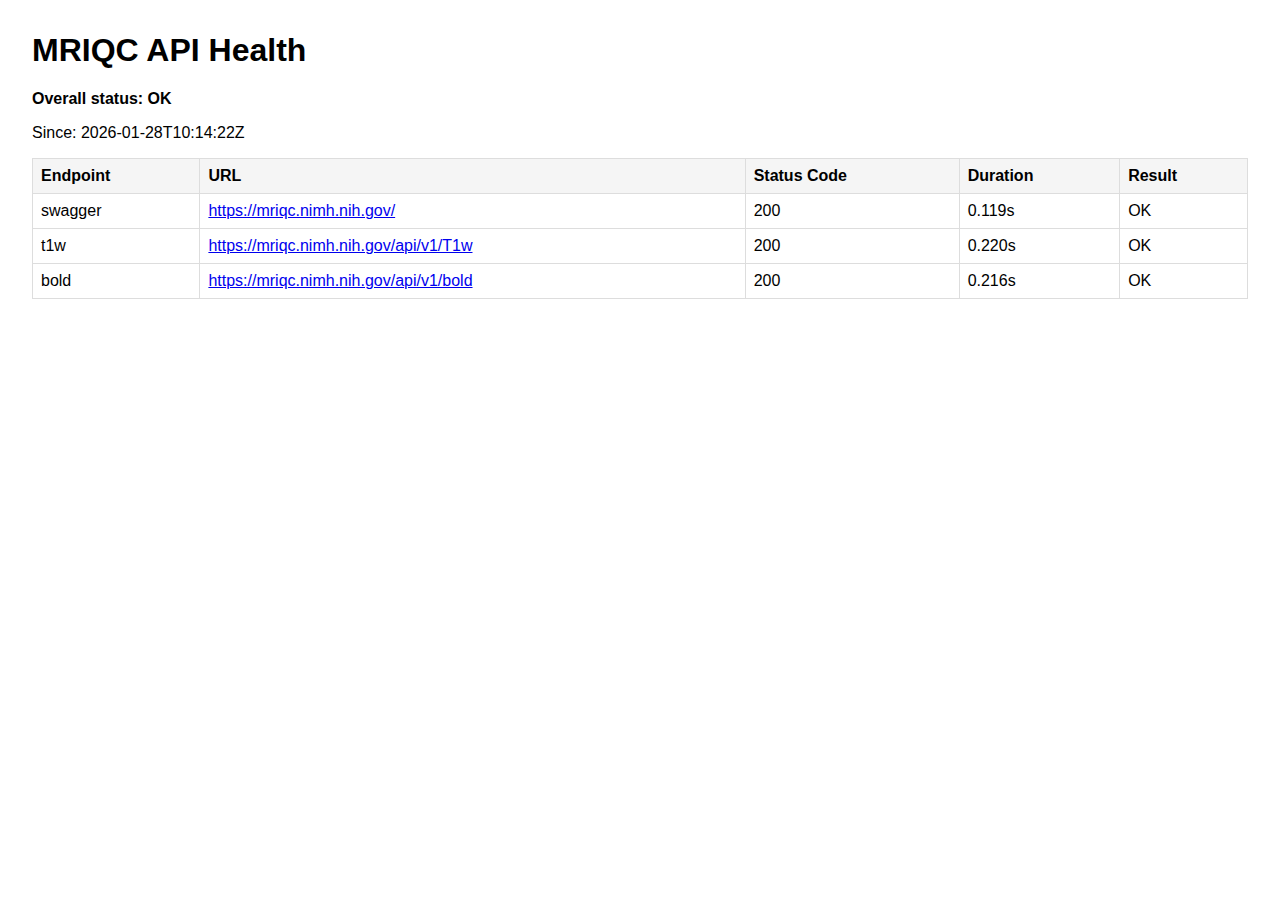
<file: health/index.html>
<!doctype html>
<html lang="en">
  <head>
    <meta charset="utf-8" />
    <meta name="viewport" content="width=device-width, initial-scale=1" />
    <title>MRIQC Healthcheck</title>
    <style>
      body { font-family: sans-serif; margin: 2rem; }
      .status { font-weight: bold; }
      table { border-collapse: collapse; width: 100%; margin-top: 1rem; }
      th, td { border: 1px solid #ddd; padding: 0.5rem; text-align: left; }
      th { background: #f5f5f5; }
    </style>
  </head>
  <body>
    <h1>MRIQC API Health</h1>
    <p class="status">Overall status: OK</p>
    <p>Since: 2026-01-28T10:14:22Z</p>
    <table>
      <thead>
        <tr>
          <th>Endpoint</th>
          <th>URL</th>
          <th>Status Code</th>
          <th>Duration</th>
          <th>Result</th>
        </tr>
      </thead>
      <tbody>
        <tr>
        <td>swagger</td>
        <td><a href="https://mriqc.nimh.nih.gov/">https://mriqc.nimh.nih.gov/</a></td>
        <td>200</td>
        <td>0.119s</td>
        <td>OK</td>
      </tr>
<tr>
        <td>t1w</td>
        <td><a href="https://mriqc.nimh.nih.gov/api/v1/T1w">https://mriqc.nimh.nih.gov/api/v1/T1w</a></td>
        <td>200</td>
        <td>0.220s</td>
        <td>OK</td>
      </tr>
<tr>
        <td>bold</td>
        <td><a href="https://mriqc.nimh.nih.gov/api/v1/bold">https://mriqc.nimh.nih.gov/api/v1/bold</a></td>
        <td>200</td>
        <td>0.216s</td>
        <td>OK</td>
      </tr>
      </tbody>
    </table>
  </body>
</html>
</file>
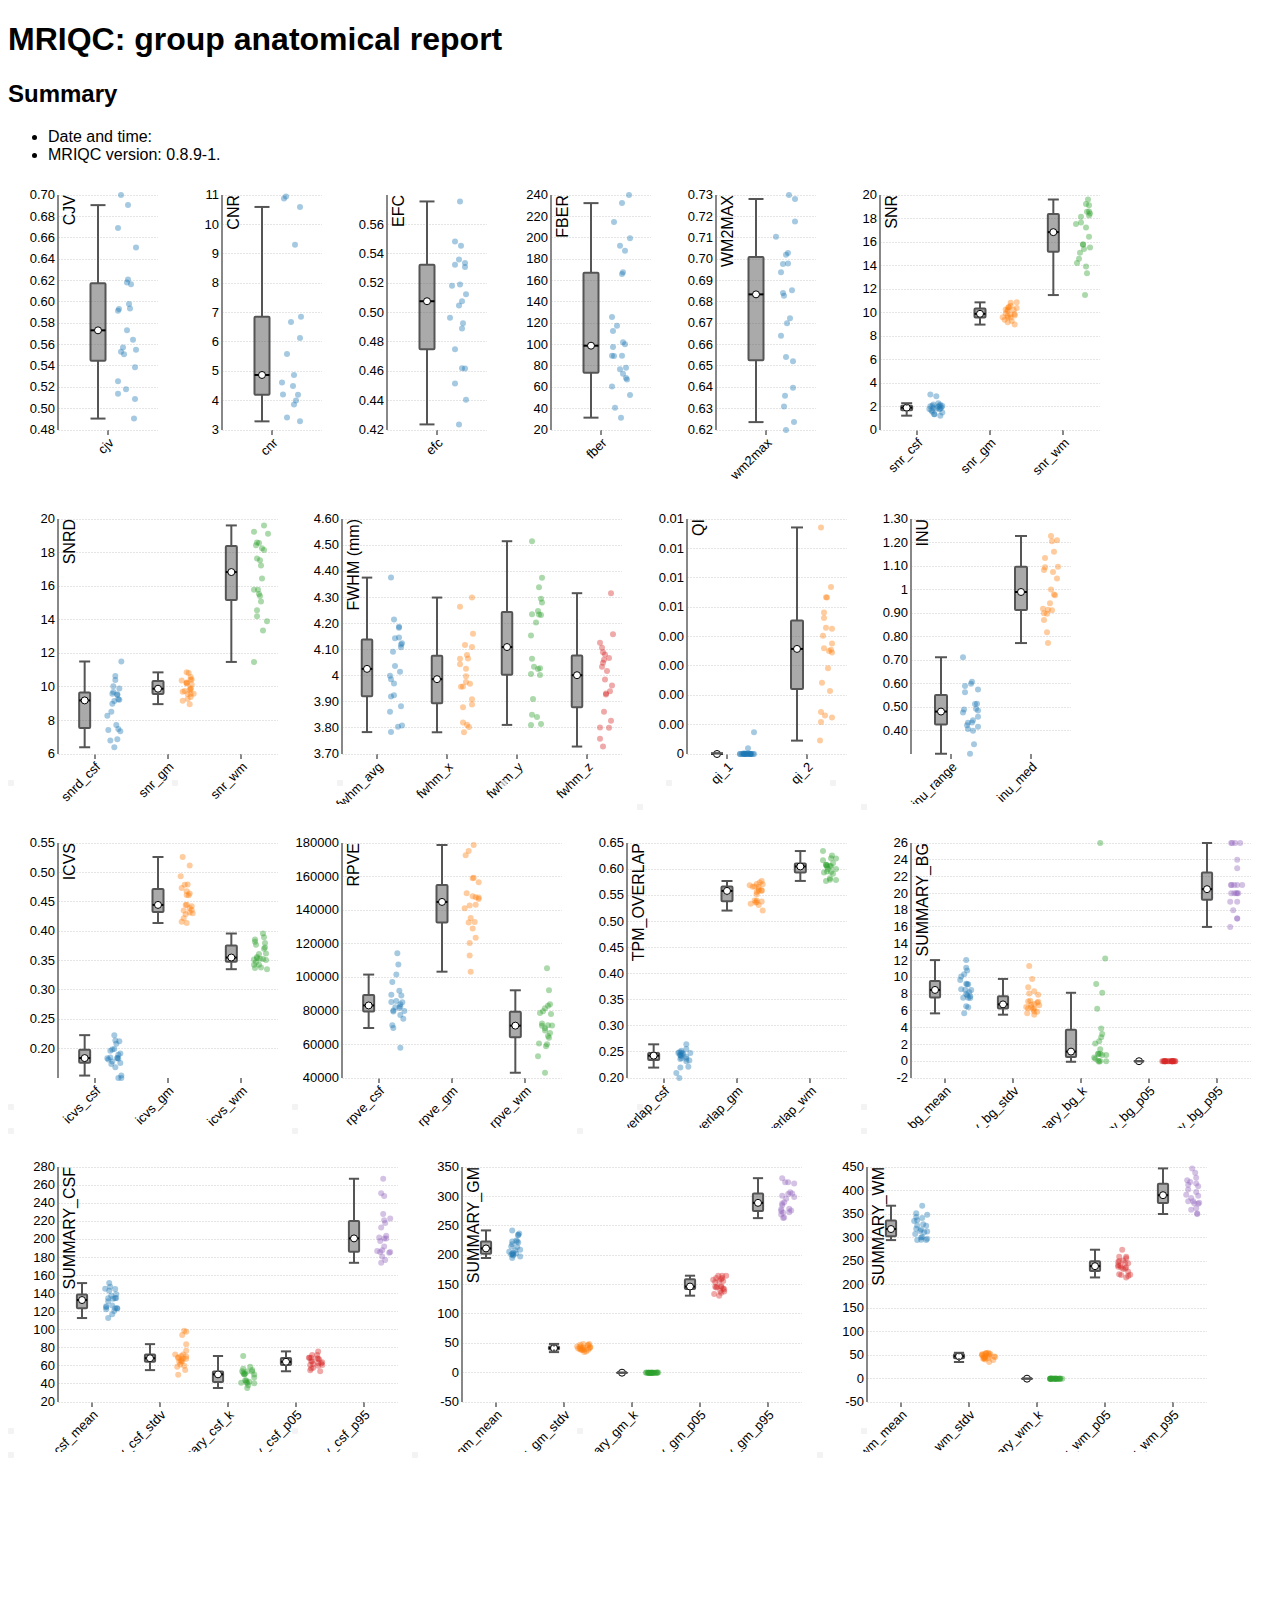
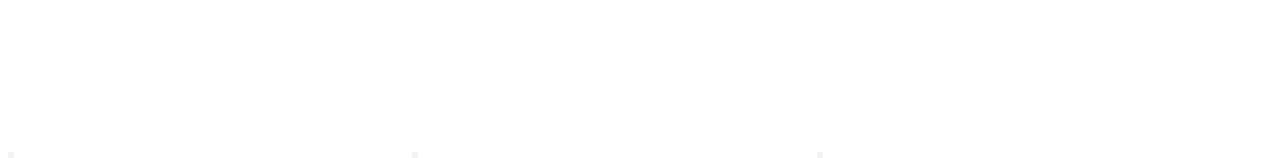
<file: test.html>
<!DOCTYPE html PUBLIC "-//W3C//DTD XHTML 1.0 Transitional//EN" "http://www.w3.org/TR/xhtml1/DTD/xhtml1-transitional.dtd">
<!-- saved from url=(0071)http://web.stanford.edu/group/poldracklab/mriqc/reports/anat_group.html -->
<html xmlns="http://www.w3.org/1999/xhtml" xml:lang="en" lang="en"><head><meta http-equiv="Content-Type" content="text/html; charset=UTF-8">

<title></title>
    <link rel="stylesheet" type="text/css" href="./test_files/boxplots.css">
    <script src="./test_files/d3.min.js" charset="utf-8"></script>
    <title>MRIQC: group anatomical
report</title>
<style id="style-1-cropbar-clipper">/* Copyright 2014 Evernote Corporation. All rights reserved. */
.en-markup-crop-options {
    top: 18px !important;
    left: 50% !important;
    margin-left: -100px !important;
    width: 200px !important;
    border: 2px rgba(255,255,255,.38) solid !important;
    border-radius: 4px !important;
}

.en-markup-crop-options div div:first-of-type {
    margin-left: 0px !important;
}

var date: today.getFullYear()+'-'+(today.getMonth()+1)+'-'+today.getDate();

</style></head>
<body>
    <h1>MRIQC: group anatomical
report</h1>
<h2>Summary</h2>
<ul class="simple">
<li>Date and time: </li>
<li>MRIQC version: 0.8.9-1.</li>    
</ul>

<script src="./test_files/boxplots.js" charset="utf-8"></script>

<div class="chart-wrapper" id="chart-group0" style="width: 130px; display: inline-block;"><div class="inner-wrapper" style="padding-bottom: 187.5%;"><div class="outer-box"><div class="inner-box"></div></div></div></div>
<pre class="csvdata" id="data-csv0" style="display: none">iqm,value,label,units
cjv,0.518071711063,sub-50002,
cjv,0.690521657467,sub-50003,
cjv,0.508978903294,sub-50004,
cjv,0.598016321659,sub-50005,
cjv,0.49069583416,sub-50006,
cjv,0.616477906704,sub-50007,
cjv,0.538715958595,sub-50008,
cjv,0.591680526733,sub-50009,
cjv,0.555227339268,sub-50010,
cjv,0.57330518961,sub-50011,
cjv,0.553160250187,sub-50012,
cjv,0.551017582417,sub-50013,
cjv,0.593697428703,sub-50014,
cjv,0.650752604008,sub-50015,
cjv,0.557290017605,sub-50016,
cjv,0.73568302393,sub-50017,
cjv,0.620977401733,sub-50019,
cjv,0.669113337994,sub-50020,
cjv,0.564501583576,sub-50022,
cjv,0.513966083527,sub-50023,
cjv,0.525633573532,sub-50024,
cjv,0.593336880207,sub-50025,
cjv,0.618123292923,sub-50026,
</pre>

<div class="chart-wrapper" id="chart-group1" style="width: 160px; display: inline-block;"><div class="inner-wrapper" style="padding-bottom: 187.5%;"><div class="outer-box"><div class="inner-box"></div></div></div></div>
<pre class="csvdata" id="data-csv1" style="display: none">iqm,value,label,units
cnr,4.61298179626,sub-50002,
cnr,4.00376319885,sub-50003,
cnr,6.67576265335,sub-50004,
cnr,5.58495426178,sub-50005,
cnr,10.8840923309,sub-50006,
cnr,4.20312738419,sub-50007,
cnr,6.13248157501,sub-50008,
cnr,4.20626878738,sub-50009,
cnr,10.948633194,sub-50010,
cnr,3.86730408669,sub-50011,
cnr,10.5931587219,sub-50012,
cnr,9.30215740204,sub-50013,
cnr,6.85334348679,sub-50014,
cnr,4.87337398529,sub-50015,
cnr,4.50208425522,sub-50016,
cnr,3.29443860054,sub-50017,
cnr,3.4237010479,sub-50019,
</pre>

<div class="chart-wrapper" id="chart-group2" style="width: 160px; display: inline-block;"><div class="inner-wrapper" style="padding-bottom: 187.5%;"><div class="outer-box"><div class="inner-box"></div></div></div></div>
<pre class="csvdata" id="data-csv2" style="display: none">iqm,value,label,units
efc,0.533637663199,sub-50002,
efc,0.518231566411,sub-50003,
efc,0.496399254188,sub-50004,
efc,0.489108684059,sub-50005,
efc,0.440642576363,sub-50006,
efc,0.536165405548,sub-50007,
efc,0.492726984564,sub-50008,
efc,0.532448644999,sub-50009,
efc,0.423802089328,sub-50010,
efc,0.545368873249,sub-50011,
efc,0.461936187658,sub-50012,
efc,0.451668721963,sub-50013,
efc,0.461964197843,sub-50014,
efc,0.504784308143,sub-50015,
efc,0.530975528549,sub-50016,
efc,0.548323205055,sub-50017,
efc,0.575615487436,sub-50019,
efc,0.512413511504,sub-50020,
efc,0.519098573584,sub-50022,
efc,0.475024724582,sub-50023,
efc,0.507675334102,sub-50024,
</pre>

<div class="chart-wrapper" id="chart-group3" style="width: 160px; display: inline-block;"><div class="inner-wrapper" style="padding-bottom: 187.5%;"><div class="outer-box"><div class="inner-box"></div></div></div></div>
<pre class="csvdata" id="data-csv3" style="display: none">iqm,value,label,units
fber,67.1820602417,sub-50002,
fber,76.7580032349,sub-50003,
fber,52.774471283,sub-50004,
fber,97.6458435059,sub-50005,
fber,214.74067688,sub-50006,
fber,68.5891571045,sub-50007,
fber,89.5334320068,sub-50008,
fber,89.5593261719,sub-50009,
fber,232.399917603,sub-50010,
fber,89.1741256714,sub-50011,
fber,187.8203125,sub-50012,
fber,199.521850586,sub-50013,
fber,112.796569824,sub-50014,
fber,102.063087463,sub-50015,
fber,72.6223373413,sub-50016,
fber,60.7482566833,sub-50017,
fber,31.5597038269,sub-50019,
fber,117.494506836,sub-50020,
fber,78.1918869019,sub-50022,
fber,125.827438354,sub-50023,
fber,40.7922973633,sub-50024,
fber,192.397567749,sub-50025,
fber,100.215423584,sub-50026,
fber,325.222229004,sub-50027,
fber,167.606735229,sub-50028,
fber,166.145111084,sub-50029,
</pre>

<div class="chart-wrapper" id="chart-group4" style="width: 160px; display: inline-block;"><div class="inner-wrapper" style="padding-bottom: 187.5%;"><div class="outer-box"><div class="inner-box"></div></div></div></div>
<pre class="csvdata" id="data-csv4" style="display: none">iqm,value,label,units
wm2max,0.684095860566,sub-50002,
wm2max,0.697727272727,sub-50003,
wm2max,0.710467706013,sub-50004,
wm2max,0.693790149893,sub-50005,
wm2max,0.702839926049,sub-50006,
wm2max,0.635983263598,sub-50007,
wm2max,0.682875264271,sub-50008,
wm2max,0.631027253669,sub-50009,
wm2max,0.728132387707,sub-50010,
wm2max,0.553488372093,sub-50011,
wm2max,0.623693379791,sub-50012,
wm2max,0.669921875,sub-50013,
wm2max,0.717573221757,sub-50014,
wm2max,0.639742552086,sub-50015,
wm2max,0.652173913043,sub-50016,
wm2max,0.672340425532,sub-50017,
wm2max,0.654223968566,sub-50019,
wm2max,0.664122137405,sub-50020,
wm2max,0.685454545455,sub-50022,
wm2max,0.702,sub-50023,
wm2max,0.697916666667,sub-50024,
wm2max,0.794270833333,sub-50025,
</pre>

<div class="chart-wrapper" id="chart-group5" style="width: 280px; display: inline-block;"><div class="inner-wrapper" style="padding-bottom: 107.143%;"><div class="outer-box"><div class="inner-box"></div></div></div></div>
<pre class="csvdata" id="data-csv5" style="display: none">iqm,value,label,units
snr_csf,2.17547809725,sub-50002,
snr_csf,1.96896335098,sub-50003,
snr_csf,1.87703702202,sub-50004,
snr_csf,1.83837928694,sub-50005,
snr_csf,1.22062571339,sub-50006,
snr_csf,2.03719861541,sub-50007,
snr_csf,2.28062208717,sub-50008,
snr_csf,1.49030639692,sub-50009,
snr_csf,1.55740012076,sub-50010,
snr_csf,1.34376726024,sub-50011,
snr_csf,2.04574043834,sub-50012,
snr_csf,1.33298455521,sub-50013,
snr_csf,2.14561684409,sub-50014,
snr_csf,2.07195730321,sub-50015,
snr_csf,2.01387097309,sub-50016,
snr_csf,1.76184341879,sub-50017,
snr_csf,3.02810653597,sub-50019,
snr_csf,2.87481104327,sub-50020,
snr_csf,1.82158250443,sub-50022,
snr_csf,1.66557504194,sub-50023,
snr_csf,1.92370264849,sub-50024,
snr_csf,1.79056586204,sub-50025,
snr_gm,10.1358211367,sub-50002,
snr_gm,10.5842368879,sub-50003,
snr_gm,9.1704701857,sub-50004,
snr_gm,10.820702473,sub-50005,
snr_gm,9.9130006699,sub-50006,
snr_gm,9.56995139304,sub-50007,
snr_gm,9.27712740047,sub-50008,
snr_gm,9.59494837146,sub-50009,
snr_gm,8.9709959475,sub-50010,
snr_gm,10.2652200822,sub-50011,
snr_gm,9.57436716197,sub-50012,
snr_gm,10.3740179803,sub-50013,
snr_gm,10.8633694473,sub-50014,
snr_gm,10.4438710473,sub-50015,
snr_gm,10.2032028138,sub-50016,
snr_gm,9.86561891412,sub-50017,
snr_gm,9.82631768973,sub-50019,
snr_gm,10.4369232691,sub-50020,
snr_gm,10.2236665801,sub-50022,
snr_gm,9.7500881921,sub-50023,
snr_gm,9.38830334868,sub-50024,
snr_gm,9.71113718953,sub-50025,
snr_wm,17.5358995832,sub-50002,
snr_wm,13.9120729352,sub-50003,
snr_wm,18.6033684657,sub-50004,
snr_wm,15.0887351004,sub-50005,
snr_wm,17.2245595398,sub-50006,
snr_wm,14.5691318573,sub-50007,
snr_wm,19.616916742,sub-50008,
snr_wm,17.6517647526,sub-50009,
snr_wm,19.1270552532,sub-50010,
snr_wm,15.786185594,sub-50011,
snr_wm,19.2408355418,sub-50012,
snr_wm,15.4058067333,sub-50013,
snr_wm,15.7921258732,sub-50014,
snr_wm,13.3502445921,sub-50015,
snr_wm,18.2537398359,sub-50016,
snr_wm,11.4846132866,sub-50017,
snr_wm,16.4531513633,sub-50019,
snr_wm,14.2031714137,sub-50020,
snr_wm,15.530302102,sub-50022,
snr_wm,18.154013635,sub-50023,
snr_wm,18.5751005366,sub-50024,
snr_wm,18.4341962744,sub-50025,
</pre>

<div class="chart-wrapper" id="chart-group6" style="width: 280px; display: inline-block;"><div class="inner-wrapper" style="padding-bottom: 107.143%;"><div class="outer-box"><div class="inner-box"></div></div></div></div>
<pre class="csvdata" id="data-csv6" style="display: none">iqm,value,label,units
snrd_csf,9.56042964036,sub-50002,
snrd_csf,8.98664889947,sub-50003,
snrd_csf,10.6397918126,sub-50004,
snrd_csf,9.90359127406,sub-50005,
snrd_csf,11.5110418609,sub-50006,
snrd_csf,9.23045322296,sub-50007,
snrd_csf,9.26062030576,sub-50008,
snrd_csf,7.730651009,sub-50009,
snrd_csf,9.51284390254,sub-50010,
snrd_csf,6.80800010817,sub-50011,
snrd_csf,7.42543580133,sub-50012,
snrd_csf,8.51424244411,sub-50013,
snrd_csf,7.48909769006,sub-50014,
snrd_csf,6.40080756189,sub-50015,
snrd_csf,10.4117613741,sub-50016,
snrd_csf,6.87246244389,sub-50017,
snrd_csf,8.28486792972,sub-50019,
snrd_csf,7.35469857287,sub-50020,
snrd_csf,9.69960410636,sub-50022,
snrd_csf,10.0327690192,sub-50023,
snrd_csf,9.58526146986,sub-50024,
snrd_csf,9.15416374375,sub-50025,
snr_gm,10.1358211367,sub-50002,
snr_gm,10.5842368879,sub-50003,
snr_gm,9.1704701857,sub-50004,
snr_gm,10.820702473,sub-50005,
snr_gm,9.9130006699,sub-50006,
snr_gm,9.56995139304,sub-50007,
snr_gm,9.27712740047,sub-50008,
snr_gm,9.59494837146,sub-50009,
snr_gm,8.9709959475,sub-50010,
snr_gm,10.2652200822,sub-50011,
snr_gm,9.57436716197,sub-50012,
snr_gm,10.3740179803,sub-50013,
snr_gm,10.8633694473,sub-50014,
snr_gm,10.4438710473,sub-50015,
snr_gm,10.2032028138,sub-50016,
snr_gm,9.86561891412,sub-50017,
snr_gm,9.82631768973,sub-50019,
snr_gm,10.4369232691,sub-50020,
snr_gm,10.2236665801,sub-50022,
snr_gm,9.7500881921,sub-50023,
snr_gm,9.38830334868,sub-50024,
snr_gm,9.71113718953,sub-50025,
snr_wm,17.5358995832,sub-50002,
snr_wm,13.9120729352,sub-50003,
snr_wm,18.6033684657,sub-50004,
snr_wm,15.0887351004,sub-50005,
snr_wm,17.2245595398,sub-50006,
snr_wm,14.5691318573,sub-50007,
snr_wm,19.616916742,sub-50008,
snr_wm,17.6517647526,sub-50009,
snr_wm,19.1270552532,sub-50010,
snr_wm,15.786185594,sub-50011,
snr_wm,19.2408355418,sub-50012,
snr_wm,15.4058067333,sub-50013,
snr_wm,15.7921258732,sub-50014,
snr_wm,13.3502445921,sub-50015,
snr_wm,18.2537398359,sub-50016,
snr_wm,11.4846132866,sub-50017,
snr_wm,16.4531513633,sub-50019,
snr_wm,14.2031714137,sub-50020,
snr_wm,15.530302102,sub-50022,
snr_wm,18.154013635,sub-50023,
snr_wm,18.5751005366,sub-50024,
snr_wm,18.4341962744,sub-50025,
</pre>
<div class="chart-wrapper" id="chart-group7" style="width: 340px; display: inline-block;"><div class="inner-wrapper" style="padding-bottom: 88.2353%;"><div class="outer-box"><div class="inner-box"></div></div></div></div>
<pre class="csvdata" id="data-csv7" style="display: none">iqm,value,label,units
fwhm_avg,4.14654,sub-50002,mm
fwhm_avg,4.18693,sub-50003,mm
fwhm_avg,4.21527,sub-50004,mm
fwhm_avg,3.78392,sub-50005,mm
fwhm_avg,4.00015,sub-50006,mm
fwhm_avg,4.12437,sub-50007,mm
fwhm_avg,4.10877,sub-50008,mm
fwhm_avg,3.8826,sub-50009,mm
fwhm_avg,3.97043,sub-50010,mm
fwhm_avg,3.80412,sub-50011,mm
fwhm_avg,4.09118,sub-50012,mm
fwhm_avg,3.80874,sub-50013,mm
fwhm_avg,3.86198,sub-50014,mm
fwhm_avg,3.92456,sub-50015,mm
fwhm_avg,4.1434,sub-50016,mm
fwhm_avg,4.0148,sub-50017,mm
fwhm_avg,4.18384,sub-50019,mm
fwhm_avg,3.92047,sub-50020,mm
fwhm_avg,4.11926,sub-50022,mm
fwhm_avg,3.98631,sub-50023,mm
fwhm_avg,4.03722,sub-50024,mm
fwhm_avg,4.37556,sub-50025,mm
fwhm_x,4.16075,sub-50002,mm
fwhm_x,4.06582,sub-50003,mm
fwhm_x,4.2641,sub-50004,mm
fwhm_x,3.81243,sub-50005,mm
fwhm_x,4.02643,sub-50006,mm
fwhm_x,4.07928,sub-50007,mm
fwhm_x,4.04406,sub-50008,mm
fwhm_x,3.82091,sub-50009,mm
fwhm_x,3.95872,sub-50010,mm
fwhm_x,3.8036,sub-50011,mm
fwhm_x,3.9755,sub-50012,mm
fwhm_x,3.78323,sub-50013,mm
fwhm_x,3.90971,sub-50014,mm
fwhm_x,3.87864,sub-50015,mm
fwhm_x,4.11749,sub-50016,mm
fwhm_x,3.8893,sub-50017,mm
fwhm_x,4.10997,sub-50019,mm
fwhm_x,3.9577,sub-50020,mm
fwhm_x,4.06487,sub-50022,mm
fwhm_x,3.96857,sub-50023,mm
fwhm_x,3.99767,sub-50024,mm
fwhm_x,4.29917,sub-50025,mm
fwhm_y,4.24736,sub-50002,mm
fwhm_y,4.37521,sub-50003,mm
fwhm_y,4.29479,sub-50004,mm
fwhm_y,3.8114,sub-50005,mm
fwhm_y,4.03461,sub-50006,mm
fwhm_y,4.28034,sub-50007,mm
fwhm_y,4.20331,sub-50008,mm
fwhm_y,4.00272,sub-50009,mm
fwhm_y,4.02528,sub-50010,mm
fwhm_y,3.85074,sub-50011,mm
fwhm_y,4.23447,sub-50012,mm
fwhm_y,3.84214,sub-50013,mm
fwhm_y,3.81461,sub-50014,mm
fwhm_y,3.91033,sub-50015,mm
fwhm_y,4.15406,sub-50016,mm
fwhm_y,4.23198,sub-50017,mm
fwhm_y,4.3388,sub-50019,mm
fwhm_y,4.00653,sub-50020,mm
fwhm_y,4.23477,sub-50022,mm
fwhm_y,4.028,sub-50023,mm
fwhm_y,4.06522,sub-50024,mm
fwhm_y,4.51492,sub-50025,mm
fwhm_z,4.03427,sub-50002,mm
fwhm_z,4.12611,sub-50003,mm
fwhm_z,4.08984,sub-50004,mm
fwhm_z,3.72854,sub-50005,mm
fwhm_z,3.9401,sub-50006,mm
fwhm_z,4.018,sub-50007,mm
fwhm_z,4.08063,sub-50008,mm
fwhm_z,3.82689,sub-50009,mm
fwhm_z,3.92792,sub-50010,mm
fwhm_z,3.75859,sub-50011,mm
fwhm_z,4.06775,sub-50012,mm
fwhm_z,3.80108,sub-50013,mm
fwhm_z,3.86221,sub-50014,mm
fwhm_z,3.98549,sub-50015,mm
fwhm_z,4.15879,sub-50016,mm
fwhm_z,3.93167,sub-50017,mm
fwhm_z,4.10692,sub-50019,mm
fwhm_z,3.80017,sub-50020,mm
fwhm_z,4.06052,sub-50022,mm
fwhm_z,3.9627,sub-50023,mm
fwhm_z,4.04909,sub-50024,mm
fwhm_z,4.31586,sub-50025,mm
</pre>

<div class="chart-wrapper" id="chart-group8" style="width: 220px; display: inline-block;"><div class="inner-wrapper" style="padding-bottom: 136.364%;"><div class="outer-box"><div class="inner-box"></div></div></div><div class="tooltip"></div></div>
<pre class="csvdata" id="data-csv8" style="display: none">iqm,value,label,units
qi_1,0.0,sub-50002,
qi_1,0.0,sub-50003,
qi_1,0.0,sub-50004,
qi_1,0.0,sub-50005,
qi_1,0.0,sub-50006,
qi_1,2.1785179838e-05,sub-50007,
qi_1,0.0,sub-50008,
qi_1,0.0,sub-50009,
qi_1,0.0,sub-50010,
qi_1,0.0,sub-50011,
qi_1,0.0,sub-50012,
qi_1,0.0,sub-50013,
qi_1,0.0,sub-50014,
qi_1,0.0,sub-50015,
qi_1,0.0,sub-50016,
qi_1,0.0,sub-50017,
qi_1,0.000736375860338,sub-50019,
qi_1,0.000197572282158,sub-50020,
qi_1,2.4586278421e-05,sub-50022,
qi_1,0.0,sub-50023,
qi_1,0.0,sub-50024,
qi_1,0.0,sub-50025,
qi_2,0.00350259682435,sub-50002,
qi_2,0.00532695120023,sub-50003,
qi_2,0.00568289016907,sub-50004,
qi_2,0.000455372404909,sub-50005,
qi_2,0.00771222401658,sub-50006,
qi_2,0.00402166425543,sub-50007,
qi_2,0.0013090989017,sub-50008,
qi_2,0.00345140817958,sub-50009,
qi_2,0.00242659675076,sub-50010,
qi_2,0.00426489585709,sub-50011,
qi_2,0.0037598239469,sub-50012,
qi_2,0.00429782164492,sub-50013,
qi_2,0.00124252213262,sub-50014,
qi_2,0.00355202828321,sub-50015,
qi_2,0.00462600636021,sub-50016,
qi_2,0.00360298512472,sub-50017,
qi_2,0.00214356057383,sub-50019,
qi_2,0.00291811640659,sub-50020,
qi_2,0.00108607736319,sub-50022,
qi_2,0.00533511987297,sub-50023,
qi_2,0.00481748987073,sub-50024,
qi_2,0.00142791345108,sub-50025,
</pre>
<div class="chart-wrapper" id="chart-group9" style="width: 220px; display: inline-block;"><div class="inner-wrapper" style="padding-bottom: 136.364%;"><div class="outer-box"><div class="inner-box"></div></div></div><div class="tooltip"></div></div>
<pre class="csvdata" id="data-csv9" style="display: none">iqm,value,label,units
inu_range,0.48486751318,sub-50002,
inu_range,0.589745908976,sub-50003,
inu_range,0.40642209053,sub-50004,
inu_range,0.488990688324,sub-50005,
inu_range,0.422689077258,sub-50006,
inu_range,0.563267233968,sub-50007,
inu_range,0.398784154654,sub-50008,
inu_range,0.433912226558,sub-50009,
inu_range,0.301079195738,sub-50010,
inu_range,0.574712157249,sub-50011,
inu_range,0.458690655231,sub-50012,
inu_range,0.512326869369,sub-50013,
inu_range,0.476328516006,sub-50014,
inu_range,0.598478710651,sub-50015,
inu_range,0.443326613307,sub-50016,
inu_range,0.711689910293,sub-50017,
inu_range,0.51426962316,sub-50019,
inu_range,0.607532575727,sub-50020,
inu_range,0.49232429266,sub-50022,
inu_range,0.416331231594,sub-50023,
inu_range,0.432465544343,sub-50024,
inu_range,0.341467797756,sub-50025,
inu_med,1.00004136562,sub-50002,
inu_med,1.07454586029,sub-50003,
inu_med,0.896745085716,sub-50004,
inu_med,1.09512174129,sub-50005,
inu_med,0.818043589592,sub-50006,
inu_med,1.0471830368,sub-50007,
inu_med,0.911955654621,sub-50008,
inu_med,1.08265197277,sub-50009,
inu_med,0.914322316647,sub-50010,
inu_med,1.133690238,sub-50011,
inu_med,0.91791665554,sub-50012,
inu_med,1.09711050987,sub-50013,
inu_med,0.941187262535,sub-50014,
inu_med,1.20505285263,sub-50015,
inu_med,0.898705244064,sub-50016,
inu_med,1.22778844833,sub-50017,
inu_med,1.20923650265,sub-50019,
inu_med,1.16088008881,sub-50020,
inu_med,0.978685319424,sub-50022,
inu_med,0.869834005833,sub-50023,
inu_med,0.97535687685,sub-50024,
inu_med,0.772079467773,sub-50025,
</pre>
<div class="chart-wrapper" id="chart-group10" style="width: 280px; display: inline-block;"><div class="inner-wrapper" style="padding-bottom: 107.143%;"><div class="outer-box"><div class="inner-box"></div></div></div><div class="tooltip"></div></div>
<pre class="csvdata" id="data-csv10" style="display: none">iqm,value,label,units
icvs_csf,0.183876048131,sub-50002,
icvs_csf,0.168196408372,sub-50003,
icvs_csf,0.184723524966,sub-50004,
icvs_csf,0.182929051221,sub-50005,
icvs_csf,0.138663945658,sub-50006,
icvs_csf,0.178030477587,sub-50007,
icvs_csf,0.208097703936,sub-50008,
icvs_csf,0.183944735622,sub-50009,
icvs_csf,0.199418831395,sub-50010,
icvs_csf,0.196198540405,sub-50011,
icvs_csf,0.191781695916,sub-50012,
icvs_csf,0.141265855483,sub-50013,
icvs_csf,0.183424874255,sub-50014,
icvs_csf,0.181333255116,sub-50015,
icvs_csf,0.198510405072,sub-50016,
icvs_csf,0.175348197313,sub-50017,
icvs_csf,0.213981849159,sub-50019,
icvs_csf,0.18938761947,sub-50020,
icvs_csf,0.173701853208,sub-50022,
icvs_csf,0.154138754304,sub-50023,
icvs_csf,0.212555598421,sub-50024,
icvs_csf,0.222928161353,sub-50025,
icvs_gm,0.464230534889,sub-50002,
icvs_gm,0.435861849363,sub-50003,
icvs_gm,0.461309389706,sub-50004,
icvs_gm,0.478911579536,sub-50005,
icvs_gm,0.526138077455,sub-50006,
icvs_gm,0.442302484788,sub-50007,
icvs_gm,0.421907832443,sub-50008,
icvs_gm,0.430315206778,sub-50009,
icvs_gm,0.444490968426,sub-50010,
icvs_gm,0.460964463054,sub-50011,
icvs_gm,0.431533650075,sub-50012,
icvs_gm,0.511613875364,sub-50013,
icvs_gm,0.479348332777,sub-50014,
icvs_gm,0.467712215568,sub-50015,
icvs_gm,0.439400212361,sub-50016,
icvs_gm,0.43519266845,sub-50017,
icvs_gm,0.413780145389,sub-50019,
icvs_gm,0.428557442172,sub-50020,
icvs_gm,0.473284373269,sub-50022,
icvs_gm,0.493230106049,sub-50023,
icvs_gm,0.444730839607,sub-50024,
icvs_gm,0.416056223461,sub-50025,
icvs_wm,0.35189341698,sub-50002,
icvs_wm,0.395941742265,sub-50003,
icvs_wm,0.353967085328,sub-50004,
icvs_wm,0.338159369243,sub-50005,
icvs_wm,0.335197976887,sub-50006,
icvs_wm,0.379667037625,sub-50007,
icvs_wm,0.369994463621,sub-50008,
icvs_wm,0.385740057601,sub-50009,
icvs_wm,0.35609020018,sub-50010,
icvs_wm,0.342836996541,sub-50011,
icvs_wm,0.37668465401,sub-50012,
icvs_wm,0.347120269153,sub-50013,
icvs_wm,0.337226792968,sub-50014,
icvs_wm,0.350954529317,sub-50015,
icvs_wm,0.362089382567,sub-50016,
icvs_wm,0.389459134237,sub-50017,
icvs_wm,0.372238005453,sub-50019,
icvs_wm,0.382054938358,sub-50020,
icvs_wm,0.353013773523,sub-50022,
icvs_wm,0.352631139647,sub-50023,
icvs_wm,0.342713561972,sub-50024,
icvs_wm,0.361015615186,sub-50025,
</pre>
<div class="chart-wrapper" id="chart-group11" style="width: 280px; display: inline-block;"><div class="inner-wrapper" style="padding-bottom: 107.143%;"><div class="outer-box"><div class="inner-box"></div></div></div><div class="tooltip"></div></div>
<pre class="csvdata" id="data-csv11" style="display: none">iqm,value,label,units
rpve_csf,91932.1328125,sub-50002,
rpve_csf,83887.59375,sub-50003,
rpve_csf,82561.625,sub-50004,
rpve_csf,82094.84375,sub-50005,
rpve_csf,75234.6328125,sub-50006,
rpve_csf,107631.820312,sub-50007,
rpve_csf,81634.609375,sub-50008,
rpve_csf,80152.59375,sub-50009,
rpve_csf,58064.4960938,sub-50010,
rpve_csf,101614.65625,sub-50011,
rpve_csf,79846.2734375,sub-50012,
rpve_csf,69775.171875,sub-50013,
rpve_csf,85262.71875,sub-50014,
rpve_csf,79637.265625,sub-50015,
rpve_csf,114304.625,sub-50016,
rpve_csf,89093.75,sub-50017,
rpve_csf,97257.5078125,sub-50019,
rpve_csf,85097.9921875,sub-50020,
rpve_csf,89555.5390625,sub-50022,
rpve_csf,77539.71875,sub-50023,
rpve_csf,85936.8359375,sub-50024,
rpve_csf,71426.7734375,sub-50025,
rpve_gm,159283.53125,sub-50002,
rpve_gm,142714.890625,sub-50003,
rpve_gm,159065.140625,sub-50004,
rpve_gm,129049.085938,sub-50005,
rpve_gm,120450.976562,sub-50006,
rpve_gm,175198.671875,sub-50007,
rpve_gm,143219.125,sub-50008,
rpve_gm,146568.546875,sub-50009,
rpve_gm,103340.320312,sub-50010,
rpve_gm,156664.296875,sub-50011,
rpve_gm,147485.734375,sub-50012,
rpve_gm,112980.976562,sub-50013,
rpve_gm,132582.5625,sub-50014,
rpve_gm,135275.4375,sub-50015,
rpve_gm,178800.96875,sub-50016,
rpve_gm,150125.0625,sub-50017,
rpve_gm,172757.953125,sub-50019,
rpve_gm,141116.1875,sub-50020,
rpve_gm,148213.796875,sub-50022,
rpve_gm,132962.5625,sub-50023,
rpve_gm,147685.015625,sub-50024,
rpve_gm,123489.851562,sub-50025,
rpve_wm,66811.6953125,sub-50002,
rpve_wm,83975.53125,sub-50003,
rpve_wm,64006.5859375,sub-50004,
rpve_wm,71119.5546875,sub-50005,
rpve_wm,68230.6171875,sub-50006,
rpve_wm,92252.3515625,sub-50007,
rpve_wm,60626.125,sub-50008,
rpve_wm,71264.9765625,sub-50009,
rpve_wm,43132.71875,sub-50010,
rpve_wm,78685.109375,sub-50011,
rpve_wm,58910.9726562,sub-50012,
rpve_wm,69702.59375,sub-50013,
rpve_wm,71389.734375,sub-50014,
rpve_wm,81500.296875,sub-50015,
rpve_wm,78131.0546875,sub-50016,
rpve_wm,105362.226562,sub-50017,
rpve_wm,82996.09375,sub-50019,
rpve_wm,79752.4609375,sub-50020,
rpve_wm,72460.578125,sub-50022,
rpve_wm,65061.84375,sub-50023,
rpve_wm,60133.4453125,sub-50024,
rpve_wm,52992.2695312,sub-50025,
</pre>
<div class="chart-wrapper" id="chart-group12" style="width: 280px; display: inline-block;"><div class="inner-wrapper" style="padding-bottom: 107.143%;"><div class="outer-box"><div class="inner-box"></div></div></div><div class="tooltip"></div></div>
<pre class="csvdata" id="data-csv12" style="display: none">iqm,value,label,units
tpm_overlap_csf,0.246572194701,sub-50002,
tpm_overlap_csf,0.24192950746,sub-50003,
tpm_overlap_csf,0.248888695666,sub-50004,
tpm_overlap_csf,0.243673061749,sub-50005,
tpm_overlap_csf,0.19085798989,sub-50006,
tpm_overlap_csf,0.240394894811,sub-50007,
tpm_overlap_csf,0.247684618584,sub-50008,
tpm_overlap_csf,0.24413627498,sub-50009,
tpm_overlap_csf,0.236944213994,sub-50010,
tpm_overlap_csf,0.24804409161,sub-50011,
tpm_overlap_csf,0.264476590096,sub-50012,
tpm_overlap_csf,0.219935492725,sub-50013,
tpm_overlap_csf,0.24920822925,sub-50014,
tpm_overlap_csf,0.255728808732,sub-50015,
tpm_overlap_csf,0.221653763672,sub-50016,
tpm_overlap_csf,0.231977610834,sub-50017,
tpm_overlap_csf,0.236302191774,sub-50019,
tpm_overlap_csf,0.247135430573,sub-50020,
tpm_overlap_csf,0.233626772744,sub-50022,
tpm_overlap_csf,0.209538940541,sub-50023,
tpm_overlap_csf,0.252286948476,sub-50024,
tpm_overlap_csf,0.238255371563,sub-50025,
tpm_overlap_gm,0.566274119558,sub-50002,
tpm_overlap_gm,0.559496605631,sub-50003,
tpm_overlap_gm,0.571247549064,sub-50004,
tpm_overlap_gm,0.569076504017,sub-50005,
tpm_overlap_gm,0.574298842713,sub-50006,
tpm_overlap_gm,0.540007454957,sub-50007,
tpm_overlap_gm,0.53995994936,sub-50008,
tpm_overlap_gm,0.533744403654,sub-50009,
tpm_overlap_gm,0.558092785447,sub-50010,
tpm_overlap_gm,0.536525120259,sub-50011,
tpm_overlap_gm,0.551752399705,sub-50012,
tpm_overlap_gm,0.577222484954,sub-50013,
tpm_overlap_gm,0.561320624698,sub-50014,
tpm_overlap_gm,0.565579145854,sub-50015,
tpm_overlap_gm,0.53799264619,sub-50016,
tpm_overlap_gm,0.520624120636,sub-50017,
tpm_overlap_gm,0.531229353621,sub-50019,
tpm_overlap_gm,0.536273932687,sub-50020,
tpm_overlap_gm,0.566824100039,sub-50022,
tpm_overlap_gm,0.571262558027,sub-50023,
tpm_overlap_gm,0.558427247218,sub-50024,
tpm_overlap_gm,0.556078699679,sub-50025,
tpm_overlap_wm,0.605863381763,sub-50002,
tpm_overlap_wm,0.621025070085,sub-50003,
tpm_overlap_wm,0.620498456484,sub-50004,
tpm_overlap_wm,0.593349517682,sub-50005,
tpm_overlap_wm,0.600189829071,sub-50006,
tpm_overlap_wm,0.595515583865,sub-50007,
tpm_overlap_wm,0.608068659527,sub-50008,
tpm_overlap_wm,0.607370748523,sub-50009,
tpm_overlap_wm,0.608290315259,sub-50010,
tpm_overlap_wm,0.579185886148,sub-50011,
tpm_overlap_wm,0.626145303665,sub-50012,
tpm_overlap_wm,0.605521396144,sub-50013,
tpm_overlap_wm,0.577357384199,sub-50014,
tpm_overlap_wm,0.590882659587,sub-50015,
tpm_overlap_wm,0.582592752421,sub-50016,
tpm_overlap_wm,0.579616279991,sub-50017,
tpm_overlap_wm,0.611308268352,sub-50019,
tpm_overlap_wm,0.604627358863,sub-50020,
tpm_overlap_wm,0.600211498228,sub-50022,
tpm_overlap_wm,0.594574930311,sub-50023,
tpm_overlap_wm,0.617164442357,sub-50024,
tpm_overlap_wm,0.634607086217,sub-50025,
</pre>
<div class="chart-wrapper" id="chart-group13" style="width: 400px; display: inline-block;"><div class="inner-wrapper" style="padding-bottom: 75%;"><div class="outer-box"><div class="inner-box"></div></div></div><div class="tooltip"></div></div>
<pre class="csvdata" id="data-csv13" style="display: none">iqm,value,label,units
summary_bg_mean,9.21969223022,sub-50002,
summary_bg_mean,8.50054931641,sub-50003,
summary_bg_mean,7.55214881897,sub-50004,
summary_bg_mean,7.86019945145,sub-50005,
summary_bg_mean,6.53831768036,sub-50006,
summary_bg_mean,9.66668224335,sub-50007,
summary_bg_mean,7.5432100296,sub-50008,
summary_bg_mean,9.16830444336,sub-50009,
summary_bg_mean,5.70061349869,sub-50010,
summary_bg_mean,12.0466651917,sub-50011,
summary_bg_mean,8.01900100708,sub-50012,
summary_bg_mean,7.75503206253,sub-50013,
summary_bg_mean,7.55441474915,sub-50014,
summary_bg_mean,10.0917444229,sub-50015,
summary_bg_mean,8.4869222641,sub-50016,
summary_bg_mean,10.8094415665,sub-50017,
summary_bg_mean,11.132891655,sub-50019,
summary_bg_mean,9.18311405182,sub-50020,
summary_bg_mean,10.3619623184,sub-50022,
summary_bg_mean,8.22692584991,sub-50023,
summary_bg_mean,8.57874393463,sub-50024,
summary_bg_mean,6.42867660522,sub-50025,
summary_bg_stdv,6.47344875336,sub-50002,
summary_bg_stdv,6.96963500977,sub-50003,
summary_bg_stdv,5.92660284042,sub-50004,
summary_bg_stdv,6.16819429398,sub-50005,
summary_bg_stdv,5.70024681091,sub-50006,
summary_bg_stdv,6.73883867264,sub-50007,
summary_bg_stdv,6.2781624794,sub-50008,
summary_bg_stdv,6.30620622635,sub-50009,
summary_bg_stdv,5.54424285889,sub-50010,
summary_bg_stdv,8.05502700806,sub-50011,
summary_bg_stdv,7.08071565628,sub-50012,
summary_bg_stdv,7.20667934418,sub-50013,
summary_bg_stdv,6.8073720932,sub-50014,
summary_bg_stdv,8.8131313324,sub-50015,
summary_bg_stdv,6.42943763733,sub-50016,
summary_bg_stdv,9.8043794632,sub-50017,
summary_bg_stdv,11.3461380005,sub-50019,
summary_bg_stdv,7.9269528389,sub-50020,
summary_bg_stdv,8.34505558014,sub-50022,
summary_bg_stdv,7.11186122894,sub-50023,
summary_bg_stdv,6.66816997528,sub-50024,
summary_bg_stdv,5.89914035797,sub-50025,
summary_bg_k,0.744005519359,sub-50002,
summary_bg_k,2.84868831313,sub-50003,
summary_bg_k,0.0127541975071,sub-50004,
summary_bg_k,0.297094093689,sub-50005,
summary_bg_k,0.0475521578748,sub-50006,
summary_bg_k,6.24365270221,sub-50007,
summary_bg_k,0.430339780837,sub-50008,
summary_bg_k,0.878790360931,sub-50009,
summary_bg_k,0.880618655841,sub-50010,
summary_bg_k,2.37433672396,sub-50011,
summary_bg_k,-0.00650576668013,sub-50012,
summary_bg_k,3.90577700155,sub-50013,
summary_bg_k,-0.0663462560664,sub-50014,
summary_bg_k,2.09600695491,sub-50015,
summary_bg_k,1.41168530508,sub-50016,
summary_bg_k,9.20782254898,sub-50017,
summary_bg_k,206.7626917,sub-50019,
summary_bg_k,12.2496850213,sub-50020,
summary_bg_k,8.15361514308,sub-50022,
summary_bg_k,3.23699489965,sub-50023,
summary_bg_k,0.868374687188,sub-50024,
summary_bg_k,0.734757477566,sub-50025,
summary_bg_p05,0.0,sub-50002,
summary_bg_p05,0.0,sub-50003,
summary_bg_p05,0.0,sub-50004,
summary_bg_p05,0.0,sub-50005,
summary_bg_p05,0.0,sub-50006,
summary_bg_p05,0.0,sub-50007,
summary_bg_p05,0.0,sub-50008,
summary_bg_p05,0.0,sub-50009,
summary_bg_p05,0.0,sub-50010,
summary_bg_p05,0.0,sub-50011,
summary_bg_p05,0.0,sub-50012,
summary_bg_p05,0.0,sub-50013,
summary_bg_p05,0.0,sub-50014,
summary_bg_p05,0.0,sub-50015,
summary_bg_p05,0.0,sub-50016,
summary_bg_p05,0.0,sub-50017,
summary_bg_p05,0.0,sub-50019,
summary_bg_p05,0.0,sub-50020,
summary_bg_p05,0.0,sub-50022,
summary_bg_p05,0.0,sub-50023,
summary_bg_p05,0.0,sub-50024,
summary_bg_p05,0.0,sub-50025,
summary_bg_p95,21.0,sub-50002,
summary_bg_p95,21.0,sub-50003,
summary_bg_p95,18.0,sub-50004,
summary_bg_p95,19.0,sub-50005,
summary_bg_p95,17.0,sub-50006,
summary_bg_p95,21.0,sub-50007,
summary_bg_p95,19.0,sub-50008,
summary_bg_p95,20.0,sub-50009,
summary_bg_p95,16.0,sub-50010,
summary_bg_p95,26.0,sub-50011,
summary_bg_p95,21.0,sub-50012,
summary_bg_p95,20.0,sub-50013,
summary_bg_p95,20.0,sub-50014,
summary_bg_p95,26.0,sub-50015,
summary_bg_p95,20.0,sub-50016,
summary_bg_p95,28.0,sub-50017,
summary_bg_p95,26.0,sub-50019,
summary_bg_p95,23.0,sub-50020,
summary_bg_p95,24.0,sub-50022,
summary_bg_p95,21.0,sub-50023,
summary_bg_p95,20.0,sub-50024,
summary_bg_p95,17.0,sub-50025,
</pre>
<div class="chart-wrapper" id="chart-group14" style="width: 400px; display: inline-block;"><div class="inner-wrapper" style="padding-bottom: 75%;"><div class="outer-box"><div class="inner-box"></div></div></div><div class="tooltip"></div></div>
<pre class="csvdata" id="data-csv14" style="display: none">iqm,value,label,units
summary_csf_mean,124.774894714,sub-50002,
summary_csf_mean,134.750167847,sub-50003,
summary_csf_mean,123.817192078,sub-50004,
summary_csf_mean,134.109436035,sub-50005,
summary_csf_mean,134.752151489,sub-50006,
summary_csf_mean,122.705528259,sub-50007,
summary_csf_mean,123.318534851,sub-50008,
summary_csf_mean,117.166915894,sub-50009,
summary_csf_mean,120.749671936,sub-50010,
summary_csf_mean,139.171554565,sub-50011,
summary_csf_mean,145.304351807,sub-50012,
summary_csf_mean,144.986495972,sub-50013,
summary_csf_mean,137.690307617,sub-50014,
summary_csf_mean,131.507217407,sub-50015,
summary_csf_mean,123.743438721,sub-50016,
summary_csf_mean,125.84161377,sub-50017,
summary_csf_mean,134.95362854,sub-50019,
summary_csf_mean,143.201278687,sub-50020,
summary_csf_mean,151.562484741,sub-50022,
summary_csf_mean,147.540710449,sub-50023,
summary_csf_mean,126.69997406,sub-50024,
summary_csf_mean,112.891815186,sub-50025,
summary_csf_stdv,55.2769317627,sub-50002,
summary_csf_stdv,68.2266769409,sub-50003,
summary_csf_stdv,64.6332168579,sub-50004,
summary_csf_stdv,68.6289825439,sub-50005,
summary_csf_stdv,97.8603591919,sub-50006,
summary_csf_stdv,65.262840271,sub-50007,
summary_csf_stdv,60.134513855,sub-50008,
summary_csf_stdv,66.5044174194,sub-50009,
summary_csf_stdv,70.4342727661,sub-50010,
summary_csf_stdv,84.0128631592,sub-50011,
summary_csf_stdv,71.0112457275,sub-50012,
summary_csf_stdv,98.8544158936,sub-50013,
summary_csf_stdv,72.6616973877,sub-50014,
summary_csf_stdv,67.7826004028,sub-50015,
summary_csf_stdv,61.5371246338,sub-50016,
summary_csf_stdv,72.4923248291,sub-50017,
summary_csf_stdv,50.0717658997,sub-50019,
summary_csf_stdv,64.4046173096,sub-50020,
summary_csf_stdv,76.8075180054,sub-50022,
summary_csf_stdv,94.0745239258,sub-50023,
summary_csf_stdv,69.5013809204,sub-50024,
summary_csf_stdv,58.9381408691,sub-50025,
summary_csf_k,51.1957267287,sub-50002,
summary_csf_k,42.4106233962,sub-50003,
summary_csf_k,58.929060504,sub-50004,
summary_csf_k,50.6678192363,sub-50005,
summary_csf_k,35.4971188244,sub-50006,
summary_csf_k,50.4889655929,sub-50007,
summary_csf_k,53.6374203898,sub-50008,
summary_csf_k,56.7077439939,sub-50009,
summary_csf_k,43.9130415733,sub-50010,
summary_csf_k,52.4690962735,sub-50011,
summary_csf_k,38.6354816251,sub-50012,
summary_csf_k,50.6779416654,sub-50013,
summary_csf_k,47.0761881233,sub-50014,
summary_csf_k,70.897904424,sub-50015,
summary_csf_k,55.364213085,sub-50016,
summary_csf_k,41.3799688559,sub-50017,
summary_csf_k,54.0057481424,sub-50019,
summary_csf_k,41.9183919503,sub-50020,
summary_csf_k,41.2113456229,sub-50022,
summary_csf_k,44.1421892223,sub-50023,
summary_csf_k,53.721927926,sub-50024,
summary_csf_k,40.6370362126,sub-50025,
summary_csf_p05,64.0,sub-50002,
summary_csf_p05,65.0,sub-50003,
summary_csf_p05,61.0,sub-50004,
summary_csf_p05,68.0,sub-50005,
summary_csf_p05,61.0,sub-50006,
summary_csf_p05,60.0,sub-50007,
summary_csf_p05,62.0,sub-50008,
summary_csf_p05,58.0,sub-50009,
summary_csf_p05,55.0,sub-50010,
summary_csf_p05,67.0,sub-50011,
summary_csf_p05,69.0,sub-50012,
summary_csf_p05,69.0,sub-50013,
summary_csf_p05,68.0,sub-50014,
summary_csf_p05,65.0,sub-50015,
summary_csf_p05,63.0,sub-50016,
summary_csf_p05,57.0,sub-50017,
summary_csf_p05,72.0,sub-50019,
summary_csf_p05,69.0,sub-50020,
summary_csf_p05,76.0,sub-50022,
summary_csf_p05,72.0,sub-50023,
summary_csf_p05,63.0,sub-50024,
summary_csf_p05,54.0,sub-50025,
summary_csf_p95,187.0,sub-50002,
summary_csf_p95,204.0,sub-50003,
summary_csf_p95,186.0,sub-50004,
summary_csf_p95,201.0,sub-50005,
summary_csf_p95,267.0,sub-50006,
summary_csf_p95,188.0,sub-50007,
summary_csf_p95,186.0,sub-50008,
summary_csf_p95,181.0,sub-50009,
summary_csf_p95,177.0,sub-50010,
summary_csf_p95,218.0,sub-50011,
summary_csf_p95,223.0,sub-50012,
summary_csf_p95,251.0,sub-50013,
summary_csf_p95,213.0,sub-50014,
summary_csf_p95,202.0,sub-50015,
summary_csf_p95,185.0,sub-50016,
summary_csf_p95,201.0,sub-50017,
summary_csf_p95,198.0,sub-50019,
summary_csf_p95,221.0,sub-50020,
summary_csf_p95,228.0,sub-50022,
summary_csf_p95,248.0,sub-50023,
summary_csf_p95,192.0,sub-50024,
summary_csf_p95,174.0,sub-50025,
</pre>
<div class="chart-wrapper" id="chart-group15" style="width: 400px; display: inline-block;"><div class="inner-wrapper" style="padding-bottom: 75%;"><div class="outer-box"><div class="inner-box"></div></div></div><div class="tooltip"></div></div>
<pre class="csvdata" id="data-csv15" style="display: none">iqm,value,label,units
summary_gm_mean,202.040405273,sub-50002,
summary_gm_mean,205.688156128,sub-50003,
summary_gm_mean,202.694442749,sub-50004,
summary_gm_mean,213.771209717,sub-50005,
summary_gm_mean,204.201324463,sub-50006,
summary_gm_mean,195.134933472,sub-50007,
summary_gm_mean,209.015197754,sub-50008,
summary_gm_mean,201.014831543,sub-50009,
summary_gm_mean,200.974029541,sub-50010,
summary_gm_mean,234.315841675,sub-50011,
summary_gm_mean,236.952011108,sub-50012,
summary_gm_mean,221.509277344,sub-50013,
summary_gm_mean,223.165374756,sub-50014,
summary_gm_mean,218.360748291,sub-50015,
summary_gm_mean,197.871841431,sub-50016,
summary_gm_mean,208.344497681,sub-50017,
summary_gm_mean,223.439178467,sub-50019,
summary_gm_mean,234.21156311,sub-50020,
summary_gm_mean,242.066299438,sub-50022,
summary_gm_mean,224.843811035,sub-50023,
summary_gm_mean,214.678359985,sub-50024,
summary_gm_mean,199.357757568,sub-50025,
summary_gm_stdv,38.5052833557,sub-50002,
summary_gm_stdv,42.6352615356,sub-50003,
summary_gm_stdv,39.0801277161,sub-50004,
summary_gm_stdv,39.4757537842,sub-50005,
summary_gm_stdv,41.8445129395,sub-50006,
summary_gm_stdv,40.9088401794,sub-50007,
summary_gm_stdv,39.129940033,sub-50008,
summary_gm_stdv,35.9958457947,sub-50009,
summary_gm_stdv,34.9263839722,sub-50010,
summary_gm_stdv,47.2694702148,sub-50011,
summary_gm_stdv,48.8671226501,sub-50012,
summary_gm_stdv,43.381023407,sub-50013,
summary_gm_stdv,43.5249137878,sub-50014,
summary_gm_stdv,43.9544830322,sub-50015,
summary_gm_stdv,39.4178695679,sub-50016,
summary_gm_stdv,46.8053321838,sub-50017,
summary_gm_stdv,41.0751914978,sub-50019,
summary_gm_stdv,46.9395637512,sub-50020,
summary_gm_stdv,48.6020355225,sub-50022,
summary_gm_stdv,44.6131248474,sub-50023,
summary_gm_stdv,41.5958862305,sub-50024,
summary_gm_stdv,38.8888397217,sub-50025,
summary_gm_k,-0.0240910187307,sub-50002,
summary_gm_k,-0.349325554496,sub-50003,
summary_gm_k,0.0591405351203,sub-50004,
summary_gm_k,0.0559896830645,sub-50005,
summary_gm_k,0.00256730182881,sub-50006,
summary_gm_k,-0.179766215682,sub-50007,
summary_gm_k,-0.0974211526149,sub-50008,
summary_gm_k,-0.166164814625,sub-50009,
summary_gm_k,-0.302399582922,sub-50010,
summary_gm_k,-0.214441869852,sub-50011,
summary_gm_k,-0.517668763307,sub-50012,
summary_gm_k,-0.0703856476922,sub-50013,
summary_gm_k,-0.111802314839,sub-50014,
summary_gm_k,-0.168120228372,sub-50015,
summary_gm_k,-0.0238682022609,sub-50016,
summary_gm_k,-0.286537298502,sub-50017,
summary_gm_k,-0.147103190978,sub-50019,
summary_gm_k,-0.319341351222,sub-50020,
summary_gm_k,-0.0265952058489,sub-50022,
summary_gm_k,-0.0603544696773,sub-50023,
summary_gm_k,-0.0642968960031,sub-50024,
summary_gm_k,-0.230302023288,sub-50025,
summary_gm_p05,146.0,sub-50002,
summary_gm_p05,142.0,sub-50003,
summary_gm_p05,143.0,sub-50004,
summary_gm_p05,156.0,sub-50005,
summary_gm_p05,134.0,sub-50006,
summary_gm_p05,136.0,sub-50007,
summary_gm_p05,146.0,sub-50008,
summary_gm_p05,147.0,sub-50009,
summary_gm_p05,145.0,sub-50010,
summary_gm_p05,165.0,sub-50011,
summary_gm_p05,161.0,sub-50012,
summary_gm_p05,159.0,sub-50013,
summary_gm_p05,158.0,sub-50014,
summary_gm_p05,154.0,sub-50015,
summary_gm_p05,139.0,sub-50016,
summary_gm_p05,138.0,sub-50017,
summary_gm_p05,161.0,sub-50019,
summary_gm_p05,165.0,sub-50020,
summary_gm_p05,165.0,sub-50022,
summary_gm_p05,156.0,sub-50023,
summary_gm_p05,146.0,sub-50024,
summary_gm_p05,131.0,sub-50025,
summary_gm_p95,276.0,sub-50002,
summary_gm_p95,285.0,sub-50003,
summary_gm_p95,275.0,sub-50004,
summary_gm_p95,290.0,sub-50005,
summary_gm_p95,278.0,sub-50006,
summary_gm_p95,273.0,sub-50007,
summary_gm_p95,279.0,sub-50008,
summary_gm_p95,269.0,sub-50009,
summary_gm_p95,263.0,sub-50010,
summary_gm_p95,324.0,sub-50011,
summary_gm_p95,324.0,sub-50012,
summary_gm_p95,304.0,sub-50013,
summary_gm_p95,305.0,sub-50014,
summary_gm_p95,301.0,sub-50015,
summary_gm_p95,272.0,sub-50016,
summary_gm_p95,296.0,sub-50017,
summary_gm_p95,299.0,sub-50019,
summary_gm_p95,322.0,sub-50020,
summary_gm_p95,331.0,sub-50022,
summary_gm_p95,307.0,sub-50023,
summary_gm_p95,288.0,sub-50024,
summary_gm_p95,264.0,sub-50025,
</pre>
<div class="chart-wrapper" id="chart-group16" style="width: 400px; display: inline-block;"><div class="inner-wrapper" style="padding-bottom: 75%;"><div class="outer-box"><div class="inner-box"></div></div></div><div class="tooltip"></div></div>
<pre class="csvdata" id="data-csv16" style="display: none">iqm,value,label,units
summary_wm_mean,307.351196289,sub-50002,
summary_wm_mean,301.003814697,sub-50003,
summary_wm_mean,311.130187988,sub-50004,
summary_wm_mean,318.781860352,sub-50005,
summary_wm_mean,317.198547363,sub-50006,
summary_wm_mean,297.447662354,sub-50007,
summary_wm_mean,313.902770996,sub-50008,
summary_wm_mean,295.476074219,sub-50009,
summary_wm_mean,299.889923096,sub-50010,
summary_wm_mean,351.790313721,sub-50011,
summary_wm_mean,348.486785889,sub-50012,
summary_wm_mean,336.805236816,sub-50013,
summary_wm_mean,335.247711182,sub-50014,
summary_wm_mean,325.403533936,sub-50015,
summary_wm_mean,294.485992432,sub-50016,
summary_wm_mean,312.667480469,sub-50017,
summary_wm_mean,327.958190918,sub-50019,
summary_wm_mean,341.505615234,sub-50020,
summary_wm_mean,367.635345459,sub-50022,
summary_wm_mean,343.54574585,sub-50023,
summary_wm_mean,325.171020508,sub-50024,
summary_wm_mean,294.919769287,sub-50025,
summary_wm_stdv,42.9449653625,sub-50002,
summary_wm_stdv,48.0032958984,sub-50003,
summary_wm_stdv,43.2008399963,sub-50004,
summary_wm_stdv,45.9708824158,sub-50005,
summary_wm_stdv,46.7636260986,sub-50006,
summary_wm_stdv,47.8131523132,sub-50007,
summary_wm_stdv,42.2100715637,sub-50008,
summary_wm_stdv,39.4845237732,sub-50009,
summary_wm_stdv,35.1190567017,sub-50010,
summary_wm_stdv,53.6883354187,sub-50011,
summary_wm_stdv,51.6672668457,sub-50012,
summary_wm_stdv,50.7801322937,sub-50013,
summary_wm_stdv,51.3673019409,sub-50014,
summary_wm_stdv,52.826751709,sub-50015,
summary_wm_stdv,42.9340782166,sub-50016,
summary_wm_stdv,54.74036026,sub-50017,
summary_wm_stdv,46.010307312,sub-50019,
summary_wm_stdv,52.6549186707,sub-50020,
summary_wm_stdv,53.5370063782,sub-50022,
summary_wm_stdv,48.8590545654,sub-50023,
summary_wm_stdv,44.8779754639,sub-50024,
summary_wm_stdv,40.1928863525,sub-50025,
summary_wm_k,-0.38189443169,sub-50002,
summary_wm_k,-0.504932179142,sub-50003,
summary_wm_k,-0.350644025982,sub-50004,
summary_wm_k,-0.533183744615,sub-50005,
summary_wm_k,-0.107806234426,sub-50006,
summary_wm_k,-0.501673713914,sub-50007,
summary_wm_k,-0.284768485386,sub-50008,
summary_wm_k,-0.293905106747,sub-50009,
summary_wm_k,-0.398751991853,sub-50010,
summary_wm_k,-0.383353017722,sub-50011,
summary_wm_k,-0.356779424747,sub-50012,
summary_wm_k,-0.471414139097,sub-50013,
summary_wm_k,-0.533291414141,sub-50014,
summary_wm_k,-0.446593128486,sub-50015,
summary_wm_k,-0.375173372343,sub-50016,
summary_wm_k,-0.460754998673,sub-50017,
summary_wm_k,-0.368377927742,sub-50019,
summary_wm_k,-0.410936483029,sub-50020,
summary_wm_k,-0.265072141349,sub-50022,
summary_wm_k,-0.378883338031,sub-50023,
summary_wm_k,-0.145587575362,sub-50024,
summary_wm_k,-0.152470347176,sub-50025,
summary_wm_p05,233.0,sub-50002,
summary_wm_p05,218.0,sub-50003,
summary_wm_p05,236.0,sub-50004,
summary_wm_p05,241.0,sub-50005,
summary_wm_p05,234.0,sub-50006,
summary_wm_p05,215.0,sub-50007,
summary_wm_p05,240.0,sub-50008,
summary_wm_p05,227.0,sub-50009,
summary_wm_p05,238.0,sub-50010,
summary_wm_p05,259.0,sub-50011,
summary_wm_p05,256.0,sub-50012,
summary_wm_p05,248.0,sub-50013,
summary_wm_p05,246.0,sub-50014,
summary_wm_p05,236.0,sub-50015,
summary_wm_p05,221.0,sub-50016,
summary_wm_p05,220.0,sub-50017,
summary_wm_p05,251.0,sub-50019,
summary_wm_p05,250.0,sub-50020,
summary_wm_p05,274.0,sub-50022,
summary_wm_p05,259.0,sub-50023,
summary_wm_p05,245.0,sub-50024,
summary_wm_p05,222.0,sub-50025,
summary_wm_p95,374.0,sub-50002,
summary_wm_p95,373.0,sub-50003,
summary_wm_p95,377.0,sub-50004,
summary_wm_p95,389.0,sub-50005,
summary_wm_p95,384.0,sub-50006,
summary_wm_p95,372.0,sub-50007,
summary_wm_p95,377.0,sub-50008,
summary_wm_p95,359.0,sub-50009,
summary_wm_p95,351.0,sub-50010,
summary_wm_p95,438.0,sub-50011,
summary_wm_p95,427.0,sub-50012,
summary_wm_p95,415.0,sub-50013,
summary_wm_p95,412.0,sub-50014,
summary_wm_p95,409.0,sub-50015,
summary_wm_p95,362.0,sub-50016,
summary_wm_p95,397.0,sub-50017,
summary_wm_p95,402.0,sub-50019,
summary_wm_p95,422.0,sub-50020,
summary_wm_p95,447.0,sub-50022,
summary_wm_p95,418.0,sub-50023,
summary_wm_p95,391.0,sub-50024,
summary_wm_p95,350.0,sub-50025,
</pre>

<script type="text/javascript">
    var chart1;
    function add(a, b) {
        return a + b;
    };

    function plotData(group) {
        data = d3.csv.parse(d3.select("#data-csv" + group).text(), function(d) {
            return {
                iqm: d.iqm,
                value: +d.value,
                label: d.label,
                units: d.units
            }
        });

        var a = {};
        var nIQMs = 0;
        data.forEach(function(d) {
            if(!a.hasOwnProperty(d.iqm)){
                a[d.iqm] = 1
                nIQMs += 1
            }

        });

        chart1 = makeDistroChart({
            data:data,
            xName:'iqm',
            yName:'value',
            selector:"#chart-group" + group,
            chartSize:{height:300, width:100 + 60 * nIQMs},
            constrainExtremes:true,
            qctype: 'anatomical'
        });
        chart1.renderDataPlots();
        chart1.dataPlots.change({showPlot:true, plotType:20, padding: 20, showBeanLines:false});
        chart1.renderBoxPlot();
        chart1.boxPlots.show({showWhiskers:true,showOutliers:false,boxWidth:15,lineWidth:15,
            padding: -10, colors:['#555']});

        // chart1.renderNotchBoxes({showNotchBox:false});
        // chart1.renderViolinPlot({showViolinPlot:false});
        // chart1.violinPlots.show({reset:true,clamp:0});
        // chart1.dataPlots.show({showPlot:false,showBeanLines:true, colors:['#555']})

        //chart1.notchBoxes.hide();
        //chart1.boxPlots.hide();
    }

    plotData(0);
    plotData(1);
    plotData(2);
    plotData(3);
    plotData(4);
    plotData(5);
    plotData(6);
    plotData(7);
    plotData(8);
    plotData(9);
    plotData(10);
    plotData(11);
    plotData(12);
    plotData(13);
    plotData(14);
    plotData(15);
    plotData(16);
</script>

</body></html>
</file>
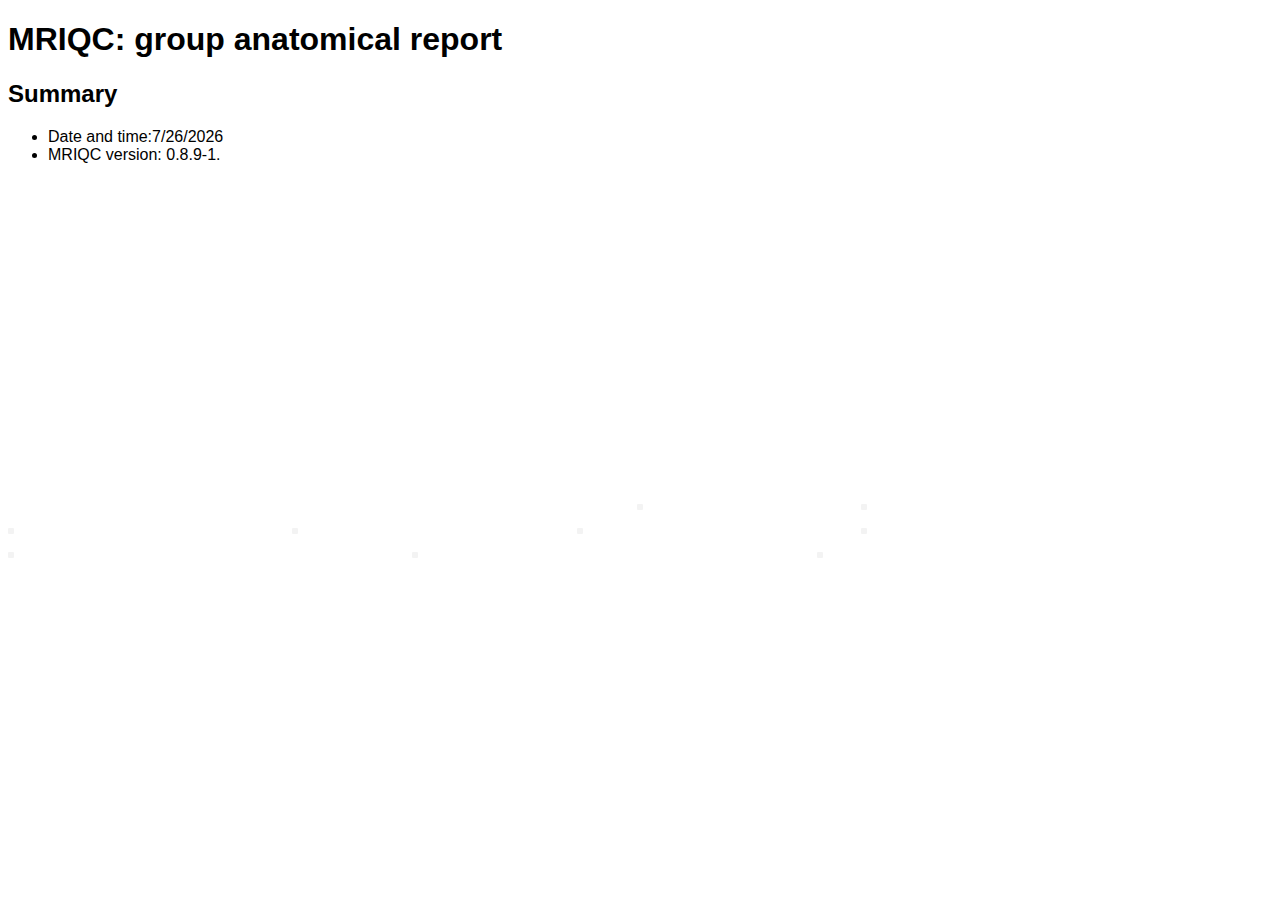
<file: Visual/visualization.html>
<!DOCTYPE html PUBLIC "-//W3C//DTD XHTML 1.0 Transitional//EN" "http://www.w3.org/TR/xhtml1/DTD/xhtml1-transitional.dtd">
<!-- saved from url=(0071)http://web.stanford.edu/group/poldracklab/mriqc/reports/anat_group.html -->
<html xmlns="http://www.w3.org/1999/xhtml" xml:lang="en" lang="en"><head><meta http-equiv="Content-Type" content="text/html; charset=UTF-8">

<title></title>
    <link rel="stylesheet" type="text/css" href="./visual_files/boxplots.css">
    <script src="./visual_files/d3.min.js" charset="utf-8"></script>
    <title>MRIQC: group anatomical
report</title>
<style id="style-1-cropbar-clipper">/* Copyright 2014 Evernote Corporation. All rights reserved. */
.en-markup-crop-options {
    top: 18px !important;
    left: 50% !important;
    margin-left: -100px !important;
    width: 200px !important;
    border: 2px rgba(255,255,255,.38) solid !important;
    border-radius: 4px !important;
}

.en-markup-crop-options div div:first-of-type {
    margin-left: 0px !important;
}


</style></head>
<body>
    <h1>MRIQC: group anatomical
report</h1>
<h2>Summary</h2>
<ul class="simple">
<li>Date and time:<script> document.write(new Date().toLocaleDateString()); </script> </li>
<li>MRIQC version: 0.8.9-1.</li>    
</ul>


<script src="./visual_files/boxplots.js" charset="utf-8"></script>

<div class="chart-wrapper" id="chart-group0" style="width: 130px; display: inline-block;"><div class="inner-wrapper" style="padding-bottom: 187.5%;"><div class="outer-box"><div class="inner-box"></div></div></div></div>
<pre class="csvdata" id="data-csv0" style="display: none">
https://ambert15.github.io/cjv.csv
</pre>

<div class="chart-wrapper" id="chart-group1" style="width: 160px; display: inline-block;"><div class="inner-wrapper" style="padding-bottom: 187.5%;"><div class="outer-box"><div class="inner-box"></div></div></div></div>
<pre class="csvdata" id="data-csv1" style="display: none">
https://ambert15.github.io/cnr.csv
</pre>

<div class="chart-wrapper" id="chart-group2" style="width: 160px; display: inline-block;"><div class="inner-wrapper" style="padding-bottom: 187.5%;"><div class="outer-box"><div class="inner-box"></div></div></div></div>
<pre class="csvdata" id="data-csv2" style="display: none">
https://ambert15.github.io/efc.csv
</pre>

<div class="chart-wrapper" id="chart-group3" style="width: 160px; display: inline-block;"><div class="inner-wrapper" style="padding-bottom: 187.5%;"><div class="outer-box"><div class="inner-box"></div></div></div></div>
<pre class="csvdata" id="data-csv3" style="display: none">
https://ambert15.github.io/fber.csv
</pre>

<div class="chart-wrapper" id="chart-group4" style="width: 160px; display: inline-block;"><div class="inner-wrapper" style="padding-bottom: 187.5%;"><div class="outer-box"><div class="inner-box"></div></div></div></div>
<pre class="csvdata" id="data-csv4" style="display: none">
https://ambert15.github.io/wm2max.csv
</pre>

<div class="chart-wrapper" id="chart-group5" style="width: 280px; display: inline-block;"><div class="inner-wrapper" style="padding-bottom: 107.143%;"><div class="outer-box"><div class="inner-box"></div></div></div></div>
<pre class="csvdata" id="data-csv5" style="display: none">
https://ambert15.github.io/snr.csv
</pre>

<div class="chart-wrapper" id="chart-group6" style="width: 280px; display: inline-block;"><div class="inner-wrapper" style="padding-bottom: 107.143%;"><div class="outer-box"><div class="inner-box"></div></div></div></div>
<pre class="csvdata" id="data-csv6" style="display: none">
https://ambert15.github.io/snrd.csv
</pre>
<div class="chart-wrapper" id="chart-group7" style="width: 340px; display: inline-block;"><div class="inner-wrapper" style="padding-bottom: 88.2353%;"><div class="outer-box"><div class="inner-box"></div></div></div></div>
<pre class="csvdata" id="data-csv7" style="display: none">
https://ambert15.github.io/fwhm.csv   
</pre>

<div class="chart-wrapper" id="chart-group8" style="width: 220px; display: inline-block;"><div class="inner-wrapper" style="padding-bottom: 136.364%;"><div class="outer-box"><div class="inner-box"></div></div></div><div class="tooltip"></div></div>
<pre class="csvdata" id="data-csv8" style="display: none">
https://ambert15.github.io/qi.csv
</pre>
<div class="chart-wrapper" id="chart-group9" style="width: 220px; display: inline-block;"><div class="inner-wrapper" style="padding-bottom: 136.364%;"><div class="outer-box"><div class="inner-box"></div></div></div><div class="tooltip"></div></div>
<pre class="csvdata" id="data-csv9" style="display: none">
https://ambert15.github.io/inu.csv
</pre>
<div class="chart-wrapper" id="chart-group10" style="width: 280px; display: inline-block;"><div class="inner-wrapper" style="padding-bottom: 107.143%;"><div class="outer-box"><div class="inner-box"></div></div></div><div class="tooltip"></div></div>
<pre class="csvdata" id="data-csv10" style="display: none">
https://ambert15.github.io/icvs.csv
</pre>
<div class="chart-wrapper" id="chart-group11" style="width: 280px; display: inline-block;"><div class="inner-wrapper" style="padding-bottom: 107.143%;"><div class="outer-box"><div class="inner-box"></div></div></div><div class="tooltip"></div></div>
<pre class="csvdata" id="data-csv11" style="display: none">
https://ambert15.github.io/rpve.csv
</pre>
<div class="chart-wrapper" id="chart-group12" style="width: 280px; display: inline-block;"><div class="inner-wrapper" style="padding-bottom: 107.143%;"><div class="outer-box"><div class="inner-box"></div></div></div><div class="tooltip"></div></div>
<pre class="csvdata" id="data-csv12" style="display: none">
https://ambert15.github.io/tpm_overlap.csv
</pre>
<div class="chart-wrapper" id="chart-group13" style="width: 400px; display: inline-block;"><div class="inner-wrapper" style="padding-bottom: 75%;"><div class="outer-box"><div class="inner-box"></div></div></div><div class="tooltip"></div></div>
<pre class="csvdata" id="data-csv13" style="display: none">
https://ambert15.github.io/summary_bg.csv
</pre>
<div class="chart-wrapper" id="chart-group14" style="width: 400px; display: inline-block;"><div class="inner-wrapper" style="padding-bottom: 75%;"><div class="outer-box"><div class="inner-box"></div></div></div><div class="tooltip"></div></div>
<pre class="csvdata" id="data-csv14" style="display: none">
https://ambert15.github.io/summary_csf.csv
</pre>
<div class="chart-wrapper" id="chart-group15" style="width: 400px; display: inline-block;"><div class="inner-wrapper" style="padding-bottom: 75%;"><div class="outer-box"><div class="inner-box"></div></div></div><div class="tooltip"></div></div>
<pre class="csvdata" id="data-csv15" style="display: none">
https://ambert15.github.io/summary_gm.csv
</pre>
<div class="chart-wrapper" id="chart-group16" style="width: 400px; display: inline-block;"><div class="inner-wrapper" style="padding-bottom: 75%;"><div class="outer-box"><div class="inner-box"></div></div></div><div class="tooltip"></div></div>
<pre class="csvdata" id="data-csv16" style="display: none">
https://ambert15.github.io/summary_wm.csv
</pre>

<script type="text/javascript">
    var chart1;
    function add(a, b) {
        return a + b;
    };

    function plotData(group) {
      d3.csv(d3.select("#data-csv" + group).text(),function(d){
        console.log(d);
        return{
            iqm: d.iqm,
            value: +d.value,
            label: d.label
        };
       },function(data){
        console.log(data);
        var a = {};
        var nIQMs = 0;
        data.forEach(function(d) {
            if(!a.hasOwnProperty(d.iqm)){
                a[d.iqm] = 1
                nIQMs += 1
            }

        });

        chart1 = makeDistroChart({
            data:data,
            xName:'iqm',
            yName:'value',
            selector:"#chart-group" + group,
            chartSize:{height:300, width:100 + 60 * nIQMs},
            constrainExtremes:true,
            qctype: 'anatomical'
        });
        chart1.renderDataPlots();
        chart1.dataPlots.change({showPlot:true, plotType:20, padding: 20, showBeanLines:false});
        chart1.renderBoxPlot();
        chart1.boxPlots.show({showWhiskers:true,showOutliers:false,boxWidth:15,lineWidth:15,
            padding: -10, colors:['#555']});
       });
        
    }
function plotunitData(group) {
      d3.csv(d3.select("#data-csv" + group).text(),function(d){
        console.log(d);
        return{
            iqm: d.iqm,
            value: +d.value,
            label: d.label,
            units: d.units
        };
       },function(data){
        console.log(data);
        var a = {};
        var nIQMs = 0;
        data.forEach(function(d) {
            if(!a.hasOwnProperty(d.iqm)){
                a[d.iqm] = 1
                nIQMs += 1
            }

        });

        chart1 = makeDistroChart({
            data:data,
            xName:'iqm',
            yName:'value',
            selector:"#chart-group" + group,
            chartSize:{height:300, width:100 + 60 * nIQMs},
            constrainExtremes:true,
            qctype: 'anatomical'
        });
        chart1.renderDataPlots();
        chart1.dataPlots.change({showPlot:true, plotType:20, padding: 20, showBeanLines:false});
        chart1.renderBoxPlot();
        chart1.boxPlots.show({showWhiskers:true,showOutliers:false,boxWidth:15,lineWidth:15,
            padding: -10, colors:['#555']});
       });
        
    }

    plotData(0);
    plotData(1);
    plotData(2);
    plotData(3);
    plotData(4);
    plotData(5);
    plotData(6);
    plotunitData(7);
    plotData(8);
    plotData(9);
    plotData(10);
    plotData(11);
    plotData(12);
    plotData(13);
    plotData(14);
    plotData(15);
    plotData(16);
</script>

</body></html>
</file>
<file: test_files/boxplots.css>
/* Hide data table */
.csvdata {
    display: none;
}

body {
    font-family: helvetica;
}

.text-warning {
    font-weight: bold;
    color: red;
}
/*Primary Chart*/

/*Nested divs for responsiveness*/
.chart-wrapper {
    max-width: 800px;  /*Overwritten by the JS*/
    min-width: 160px;
    margin-bottom: -280px;
    font-family: helvetica;
}
.chart-wrapper .inner-wrapper {
    position: relative;
    padding-bottom: 50%; /*Overwritten by the JS*/
    width: 100%;
}
.chart-wrapper .outer-box {
    position: absolute;
    top: 0;
    bottom: 0;
    left: 0;
    right: 0;
}
.chart-wrapper .inner-box {
    width: 100%;
    height: 100%;
}

.chart-wrapper text {
  font-family: helvetica;
  font-size: 13px;
}

.chart-wrapper .axis path,
.chart-wrapper .axis line {
    fill: none;
    stroke: #888;
    stroke-width: 2px;
    shape-rendering: crispEdges;
}

.chart-wrapper .y.axis .tick line {
    stroke: lightgrey;
    opacity: 0.6;
    stroke-dasharray: 2,1;
    stroke-width: 1;
    shape-rendering: crispEdges;

}

.chart-wrapper .x.axis .domain {
  display: none;
}

.chart-wrapper div.tooltip {
    position: absolute;
    text-align: left;
    padding: 3px;
    font-size: 12px;
    background: #eee;
    border: 0px;
    border-radius: 1px;
    pointer-events: none;
    opacity: .7;
    z-index: 10;
}

/*Box Plot*/
.chart-wrapper .box-plot .box {
    fill-opacity: .5;
    stroke-width: 2;
}
.chart-wrapper .box-plot line {
    stroke-width: 2px;
}
.chart-wrapper .box-plot circle {
    fill: white;
    stroke: black;
}

.chart-wrapper .box-plot .median {
    stroke: black;
}

.chart-wrapper .box-plot circle.median {
    /*the script makes the circles the same color as the box, you can override this in the js*/
    fill: white !important;
}

.chart-wrapper .box-plot .mean {
    stroke: white;
    stroke-dasharray: 2,1;
    stroke-width: 1px;
}

@media (max-width:500px){
    .chart-wrapper .box-plot circle {display: none;}
}

/*Violin Plot*/

.chart-wrapper .violin-plot .area {
    shape-rendering: geometricPrecision;
    opacity: 0.4;
}

.chart-wrapper .violin-plot .line {
    fill: none;
    stroke-width: 2px;
    shape-rendering: geometricPrecision;
}

/*Notch Plot*/
.chart-wrapper .notch-plot .notch {
    fill-opacity: 0.4;
    stroke-width: 2;
}

/* Point Plots*/
.chart-wrapper .points-plot .point {
    /*stroke: black;
    stroke-width: 1px;*/
    fill-opacity: 0.4;
}

.chart-wrapper .metrics-lines {
    stroke-width: 4px;
}

/* Non-Chart Styles for demo*/
.chart-options  {
    min-width: 200px;
    font-size: 13px;
    font-family: helvetica;
}
.chart-options button {
    margin: 3px;
    padding: 3px;
    font-size: 12px;
}
.chart-options p {
    display: inline;
}
@media (max-width:500px){
    .chart-options p {display: block;}
}
</file>
<file: Visual/visual_files/boxplots.css>
/* Hide data table */
.csvdata {
    display: none;
}

body {
    font-family: helvetica;
}

.text-warning {
    font-weight: bold;
    color: red;
}
/*Primary Chart*/

/*Nested divs for responsiveness*/
.chart-wrapper {
    max-width: 800px;  /*Overwritten by the JS*/
    min-width: 160px;
    margin-bottom: -280px;
    font-family: helvetica;
}
.chart-wrapper .inner-wrapper {
    position: relative;
    padding-bottom: 50%; /*Overwritten by the JS*/
    width: 100%;
}
.chart-wrapper .outer-box {
    position: absolute;
    top: 0;
    bottom: 0;
    left: 0;
    right: 0;
}
.chart-wrapper .inner-box {
    width: 100%;
    height: 100%;
}

.chart-wrapper text {
  font-family: helvetica;
  font-size: 13px;
}

.chart-wrapper .axis path,
.chart-wrapper .axis line {
    fill: none;
    stroke: #888;
    stroke-width: 2px;
    shape-rendering: crispEdges;
}

.chart-wrapper .y.axis .tick line {
    stroke: lightgrey;
    opacity: 0.6;
    stroke-dasharray: 2,1;
    stroke-width: 1;
    shape-rendering: crispEdges;

}

.chart-wrapper .x.axis .domain {
  display: none;
}

.chart-wrapper div.tooltip {
    position: absolute;
    text-align: left;
    padding: 3px;
    font-size: 12px;
    background: #eee;
    border: 0px;
    border-radius: 1px;
    pointer-events: none;
    opacity: .7;
    z-index: 10;
}

/*Box Plot*/
.chart-wrapper .box-plot .box {
    fill-opacity: .5;
    stroke-width: 2;
}
.chart-wrapper .box-plot line {
    stroke-width: 2px;
}
.chart-wrapper .box-plot circle {
    fill: white;
    stroke: black;
}

.chart-wrapper .box-plot .median {
    stroke: black;
}

.chart-wrapper .box-plot circle.median {
    /*the script makes the circles the same color as the box, you can override this in the js*/
    fill: white !important;
}

.chart-wrapper .box-plot .mean {
    stroke: white;
    stroke-dasharray: 2,1;
    stroke-width: 1px;
}

@media (max-width:500px){
    .chart-wrapper .box-plot circle {display: none;}
}

/*Violin Plot*/

.chart-wrapper .violin-plot .area {
    shape-rendering: geometricPrecision;
    opacity: 0.4;
}

.chart-wrapper .violin-plot .line {
    fill: none;
    stroke-width: 2px;
    shape-rendering: geometricPrecision;
}

/*Notch Plot*/
.chart-wrapper .notch-plot .notch {
    fill-opacity: 0.4;
    stroke-width: 2;
}

/* Point Plots*/
.chart-wrapper .points-plot .point {
    /*stroke: black;
    stroke-width: 1px;*/
    fill-opacity: 0.4;
}

.chart-wrapper .metrics-lines {
    stroke-width: 4px;
}

/* Non-Chart Styles for demo*/
.chart-options  {
    min-width: 200px;
    font-size: 13px;
    font-family: helvetica;
}
.chart-options button {
    margin: 3px;
    padding: 3px;
    font-size: 12px;
}
.chart-options p {
    display: inline;
}
@media (max-width:500px){
    .chart-options p {display: block;}
}
</file>
